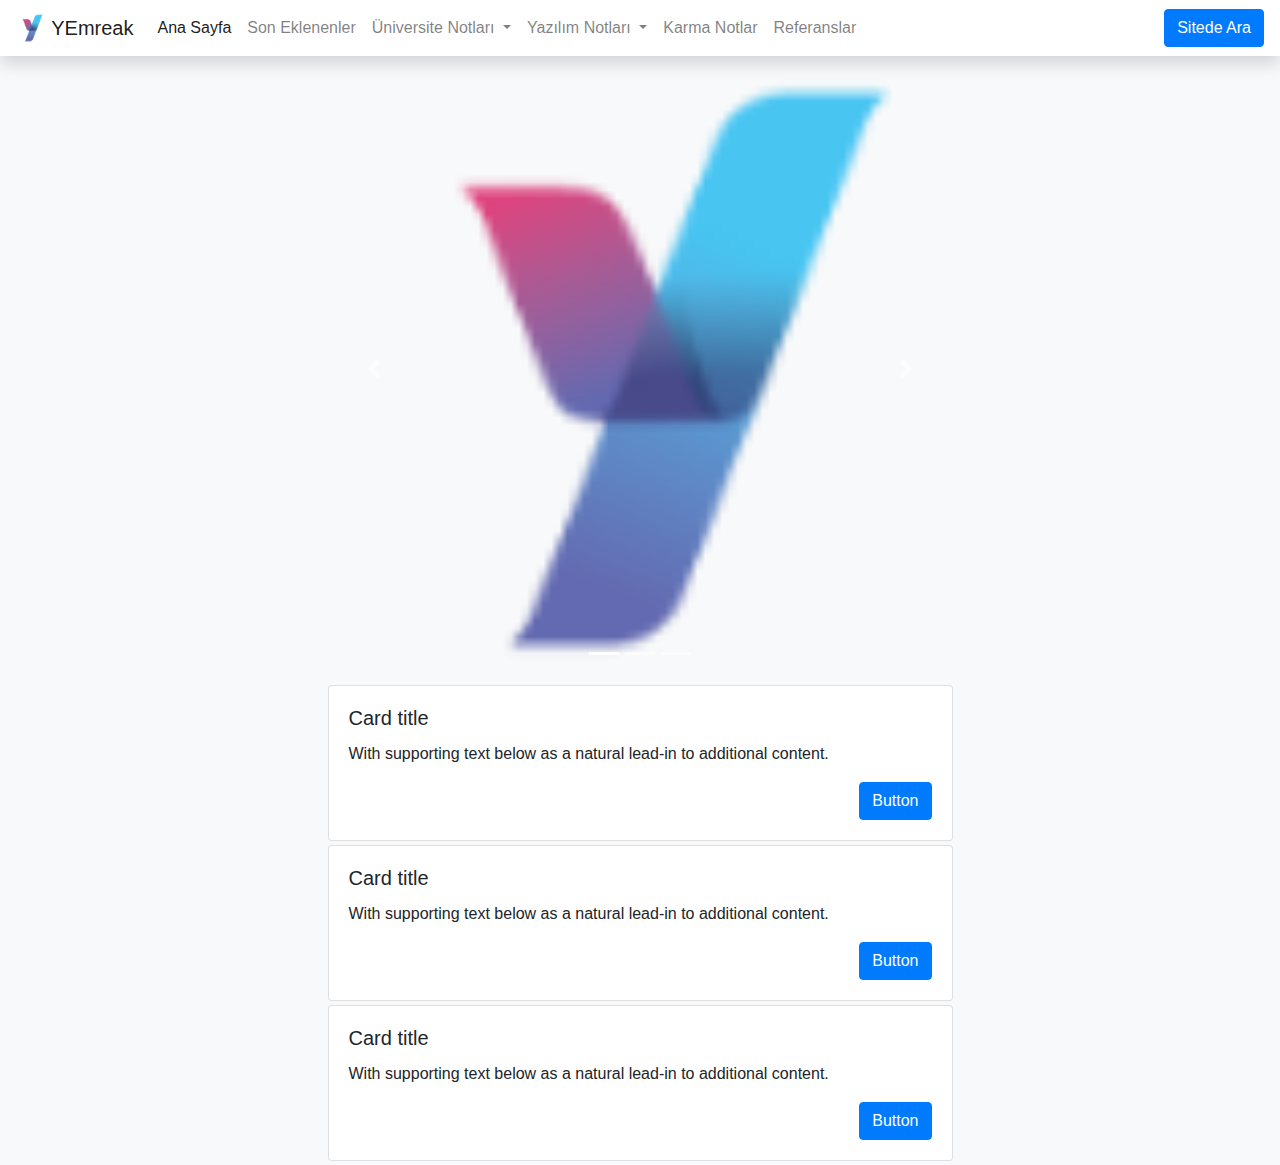
<file: index.html>
<!DOCTYPE html>
<!--
To change this license header, choose License Headers in Project Properties.
To change this template file, choose Tools | Templates
and open the template in the editor.
-->
<html>
    <head>
        <title>yemreak</title>
     
        <meta charset="UTF-8">
        <meta name="viewport" content="width=device-width, initial-scale=1.0">
        
        <!-- Scripts -->
        <script src="js/jquery-3.3.1.js" type="text/javascript"></script>
        <script src="js/main.js" type="text/javascript"></script>
        
        
        <!-- Css -->
        <link href="css/style.css" rel="stylesheet" type="text/css"/>

        <!-- Bootstrap Linkleri -->
        <link href="bootstrap-4.1.3-dist/css/bootstrap-grid.min.css" rel="stylesheet" type="text/css"/>
        <link href="bootstrap-4.1.3-dist/css/bootstrap.min.css" rel="stylesheet" type="text/css"/>
    </head>
    <body class="bg-light">
        <!--Navigation bar-->
        <div id="navbar"></div>
        
        <!-- İçerik Alanı -->
        <div class="row">
            <div class="col-lg-3 col-1"></div>
            <div class="col-lg-6 col-10">
                <!-- Slider -->
                <div id="carouselExampleIndicators" class="carousel slide" data-ride="carousel">
                    <ol class="carousel-indicators">
                        <li data-target="#carouselExampleIndicators" data-slide-to="0" class="active"></li>
                        <li data-target="#carouselExampleIndicators" data-slide-to="1"></li>
                        <li data-target="#carouselExampleIndicators" data-slide-to="2"></li>
                    </ol>
                    <div class="carousel-inner">
                        <div class="carousel-item active">
                            <img class="d-block w-100" src="images/logo.png" alt="First slide">
                        </div>
                        <div class="carousel-item">
                            <img class="d-block w-100" src="images/logo.png" alt="Second slide">
                            <div class="carousel-caption d-none d-md-block">
                                <h5>Test Text</h5>
                                <p>This is just test which i want to do</p>
                            </div>
                        </div>
                        <div class="carousel-item">
                            <img class="d-block w-100" src="images/logo.png" alt="Third slide">
                        </div>
                    </div>
                    <a class="carousel-control-prev" href="#carouselExampleIndicators" role="button" data-slide="prev">
                        <span class="carousel-control-prev-icon" aria-hidden="true"></span>
                        <span class="sr-only">Previous</span>
                    </a>
                    <a class="carousel-control-next" href="#carouselExampleIndicators" role="button" data-slide="next">
                        <span class="carousel-control-next-icon" aria-hidden="true"></span>
                        <span class="sr-only">Next</span>
                    </a>
                </div>

                <!-- Card Views -->
                <div class="card w-100 mt-1 mb-1">
                    <div class="card-body">
                        <h5 class="card-title">Card title</h5>
                        <p class="card-text">With supporting text below as a natural lead-in to additional content.</p>
                        <a href="#" class="btn btn-primary float-right">Button</a>
                    </div>
                </div>
                <!-- Card View Sonu -->

                <!-- Card Views -->
                <div class="card w-100 mt-1 mb-1">
                    <div class="card-body">
                        <h5 class="card-title">Card title</h5>
                        <p class="card-text">With supporting text below as a natural lead-in to additional content.</p>
                        <a href="#" class="btn btn-primary float-right">Button</a>
                    </div>
                </div>
                <!-- Card View Sonu -->

                <!-- Card Views -->
                <div class="card w-100 mt-1 mb-1">
                    <div class="card-body">
                        <h5 class="card-title">Card title</h5>
                        <p class="card-text">With supporting text below as a natural lead-in to additional content.</p>
                        <a href="#" class="btn btn-primary float-sm-right">Button</a>
                    </div>
                </div>
                <!-- Card View Sonu -->

            </div>
            <div class="col-lg-3 col-1"></div>
        </div>
        
        <!-- Bootstrap Scripts -->
        <script src="bootstrap-4.1.3-dist/js/popper.min.js" type="text/javascript"></script>
        <script src="bootstrap-4.1.3-dist/js/bootstrap.min.js" type="text/javascript"></script>
        <script src="bootstrap-4.1.3-dist/js/bootstrap.min.js" type="text/javascript"></script>
    </body>

</html>
</file>
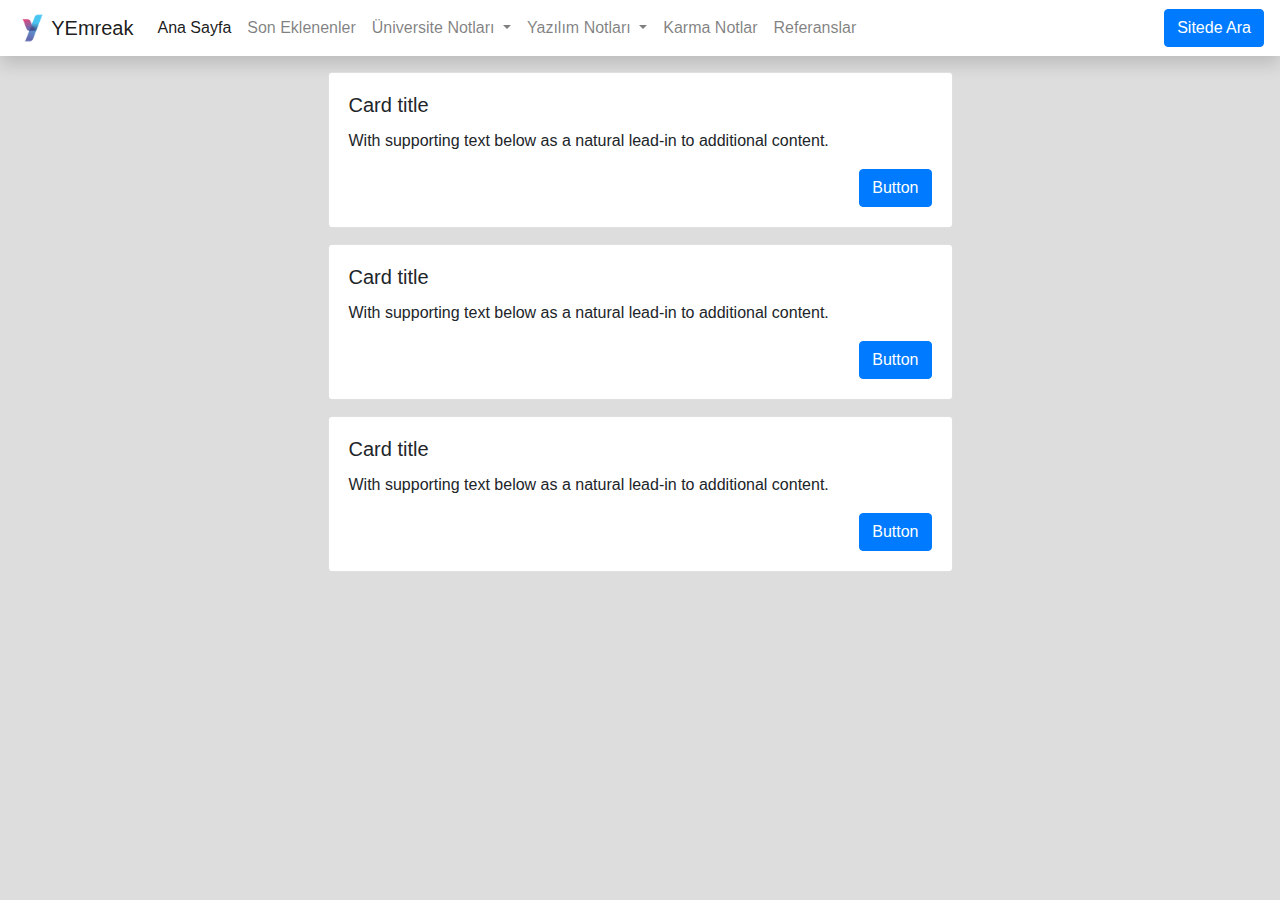
<file: lastadded.html>
<!DOCTYPE html>
<!--
To change this license header, choose License Headers in Project Properties.
To change this template file, choose Tools | Templates
and open the template in the editor.
-->
<html>
    <head>
        <title>yemreak</title>

        <meta charset="UTF-8">
        <meta name="viewport" content="width=device-width, initial-scale=1.0">

        <!-- Scripts -->
        <script src="js/jquery-3.3.1.js" type="text/javascript"></script>

        <!-- Css -->
        <link href="css/style.css" rel="stylesheet" type="text/css"/>

        <!-- Bootstrap Linkleri -->
        <link href="bootstrap-4.1.3-dist/css/bootstrap-grid.min.css" rel="stylesheet" type="text/css"/>
        <link href="bootstrap-4.1.3-dist/css/bootstrap.min.css" rel="stylesheet" type="text/css"/>
    </head>
    <body class="my-body">
        <!--Navigation bar-->
        <div id="navbar"></div>

        <!-- İçerik Alanı -->
        <div class="row">
            <div class="col-lg-3 col-1"></div>
            <div class="col-lg-6 col-10">


                <!-- Card Views -->
                <div class="card w-100 mt-3">
                    <div class="card-body">
                        <h5 class="card-title">Card title</h5>
                        <p class="card-text">With supporting text below as a natural lead-in to additional content.</p>
                        <a href="temp.html" class="btn btn-primary float-right">Button</a>
                    </div>
                </div>
                <!-- Card View Sonu -->

                <!-- Card Views -->
                <div class="card w-100 mt-3">
                    <div class="card-body">
                        <h5 class="card-title">Card title</h5>
                        <p class="card-text">With supporting text below as a natural lead-in to additional content.</p>
                        <a href="#" class="btn btn-primary float-right">Button</a>
                    </div>
                </div>
                <!-- Card View Sonu -->

                <!-- Card Views -->
                <div class="card w-100 mt-3">
                    <div class="card-body">
                        <h5 class="card-title">Card title</h5>
                        <p class="card-text">With supporting text below as a natural lead-in to additional content.</p>
                        <a href="#" class="btn btn-primary float-right">Button</a>
                    </div>
                </div>
                <!-- Card View Sonu -->

            </div>
            <div class="col-lg-3 col-1"></div>
        </div>

        <!-- Scripts -->
        <script src="js/main.js" type="text/javascript"></script>
        
        <!-- Bootstrap Scripts -->
        <script src="bootstrap-4.1.3-dist/js/popper.min.js" type="text/javascript"></script>
        <script src="bootstrap-4.1.3-dist/js/bootstrap.min.js" type="text/javascript"></script>
        <script src="bootstrap-4.1.3-dist/js/bootstrap.min.js" type="text/javascript"></script>
    </body>

</html>
</file>
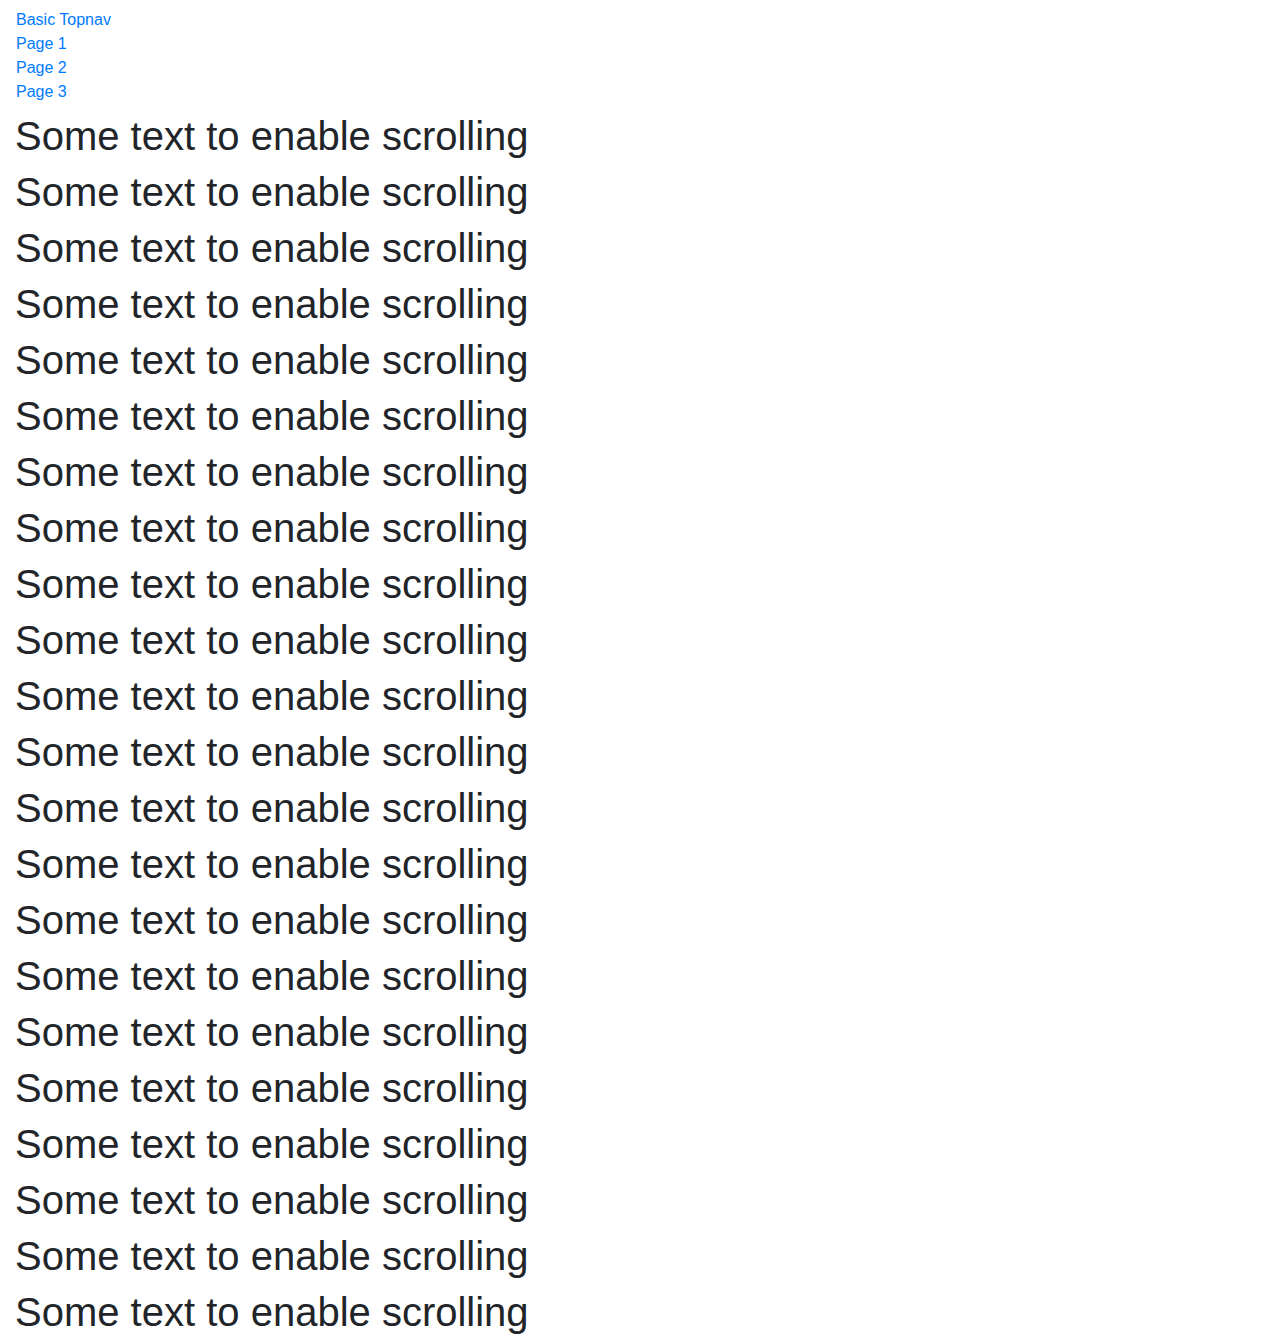
<file: test.html>
<!DOCTYPE html>
<html>
    <head>
        <title>Bootstrap Example</title>
        <meta charset="utf-8">
        <meta name="viewport" content="width=device-width, initial-scale=1">
        <script src="https://ajax.googleapis.com/ajax/libs/jquery/3.3.1/jquery.min.js"></script>
        <script src="https://maxcdn.bootstrapcdn.com/bootstrap/3.3.7/js/bootstrap.min.js"></script>
        <!-- Scripts -->
        <script src="js/jquery-3.3.1.js" type="text/javascript"></script>
        <script src="js/main.js" type="text/javascript"></script>


        <!-- Css -->
        <link href="css/style.css" rel="stylesheet" type="text/css"/>

        <!-- Bootstrap Linkleri -->
        <link href="bootstrap-4.1.3-dist/css/bootstrap-grid.min.css" rel="stylesheet" type="text/css"/>
        <link href="bootstrap-4.1.3-dist/css/bootstrap.min.css" rel="stylesheet" type="text/css"/>
        <style>
            /* Note: Try to remove the following lines to see the effect of CSS positioning */
            .affix {
                top: 0;
                width: 100%;
                z-index: 9999 !important;
            }

            .affix + .container-fluid {
                padding-top: 70px;
            }
        </style>
    </head>
    <body>

        <nav class="navbar navbar-inverse" data-spy="affix" data-offset-top="300">
            <ul class="nav navbar-nav">
                <li class="active"><a href="#">Basic Topnav</a></li>
                <li><a href="#">Page 1</a></li>
                <li><a href="#">Page 2</a></li>
                <li><a href="#">Page 3</a></li>
            </ul>
        </nav>

        <div class="container-fluid" style="height:1000px">
            <h1>Some text to enable scrolling</h1>
            <h1>Some text to enable scrolling</h1>
            <h1>Some text to enable scrolling</h1>
            <h1>Some text to enable scrolling</h1>
            <h1>Some text to enable scrolling</h1>
            <h1>Some text to enable scrolling</h1>
            <h1>Some text to enable scrolling</h1>
            <h1>Some text to enable scrolling</h1>
            <h1>Some text to enable scrolling</h1>
            <h1>Some text to enable scrolling</h1>
            <h1>Some text to enable scrolling</h1>
            <h1>Some text to enable scrolling</h1>
            <h1>Some text to enable scrolling</h1>
            <h1>Some text to enable scrolling</h1>
            <h1>Some text to enable scrolling</h1>
            <h1>Some text to enable scrolling</h1>
            <h1>Some text to enable scrolling</h1>
            <h1>Some text to enable scrolling</h1>
            <h1>Some text to enable scrolling</h1>
            <h1>Some text to enable scrolling</h1>
            <h1>Some text to enable scrolling</h1>
            <h1>Some text to enable scrolling</h1>
        </div>

    </body>
</html>
</file>
<file: css/style.css>
/*
To change this license header, choose License Headers in Project Properties.
To change this template file, choose Tools | Templates
and open the template in the editor.
*/
/* 
    Created on : Jul 31, 2018, 5:20:17 PM
    Author     : YEmre
*/

.my-body {
    background-color: #dddddd;
}

.my-navbar {
    background-color: #ebebeb;
    border-radius: 7px;
    width: 90%;
    margin: 1rem auto 1rem auto;
}

.main-slider {
    margin: auto;
}

.form-search-modal-input {
    width: 82% !important;
    margin-top: 0.5rem;
    margin-bottom: 0.5rem;
    margin-right: 3.7% !important;
}

.affix {
    top: 0;
    width: 100%;
    z-index: 9999 !important;
}
</file>
